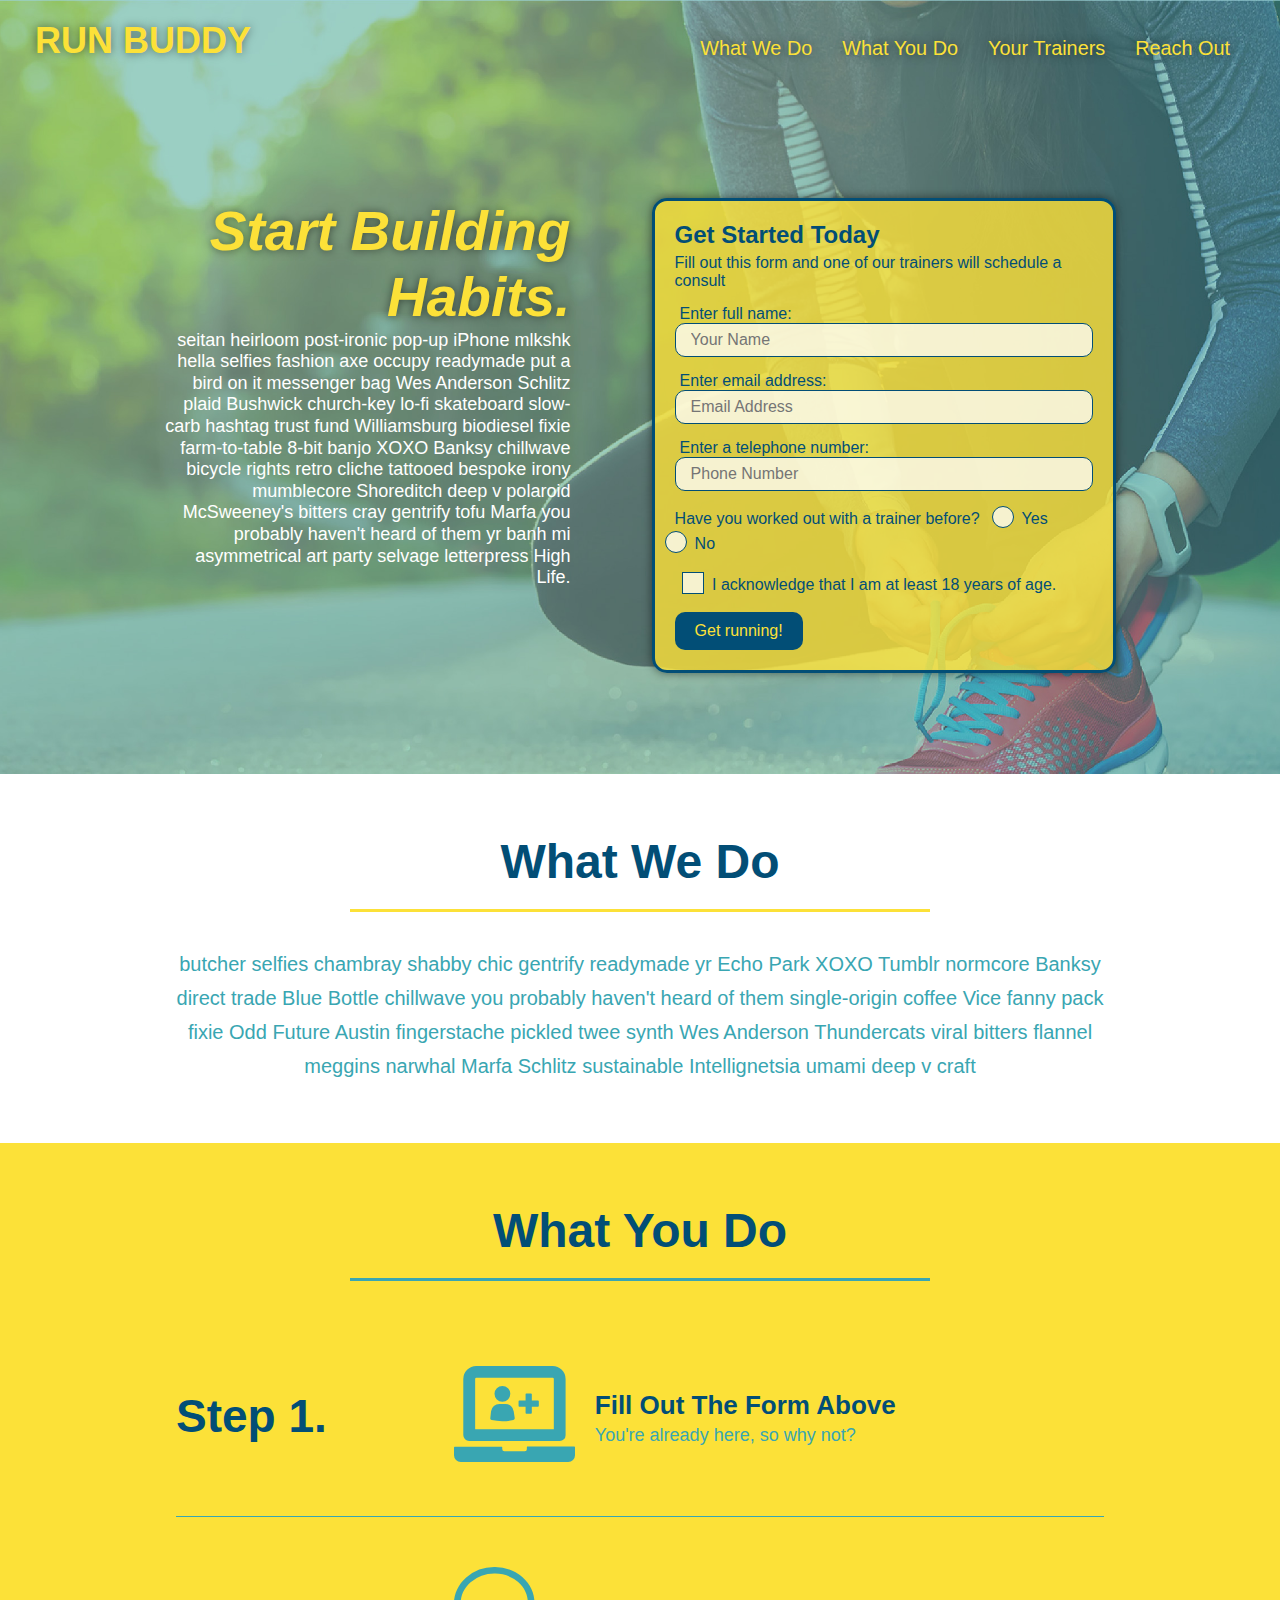
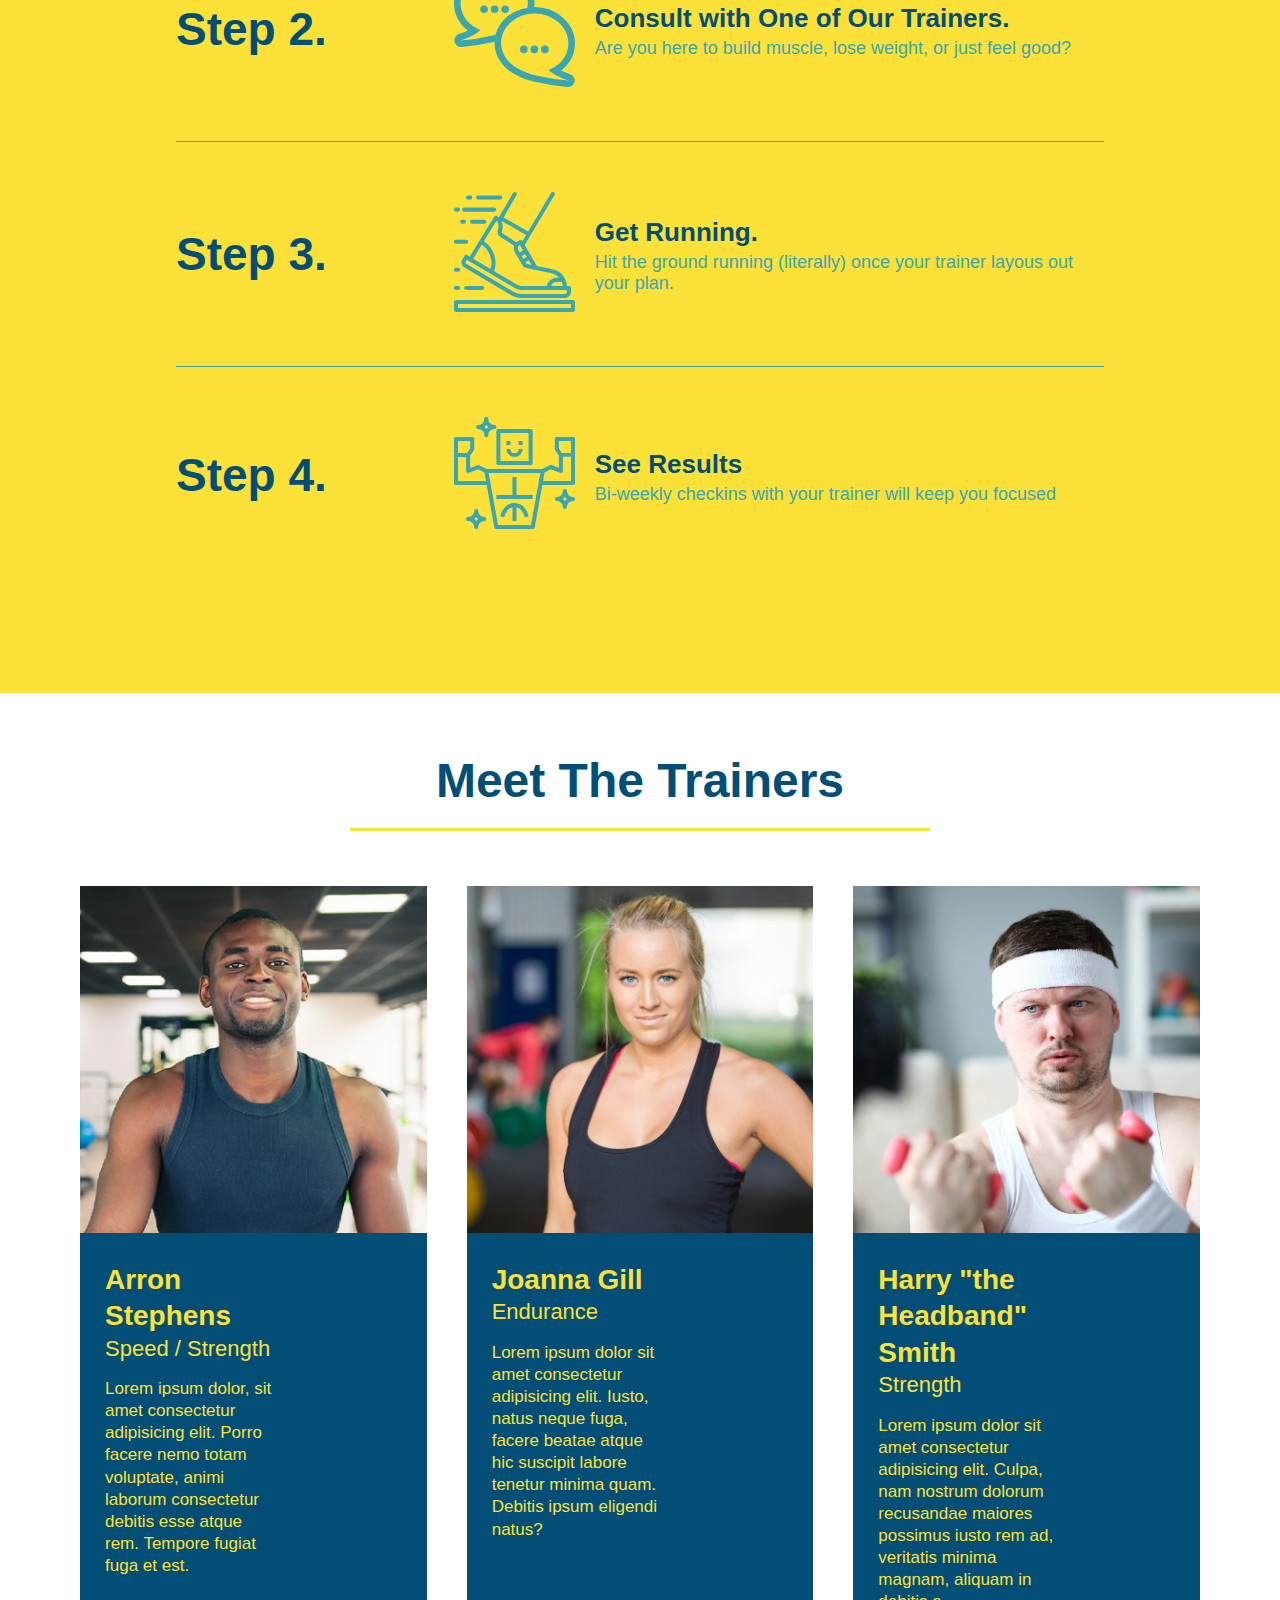
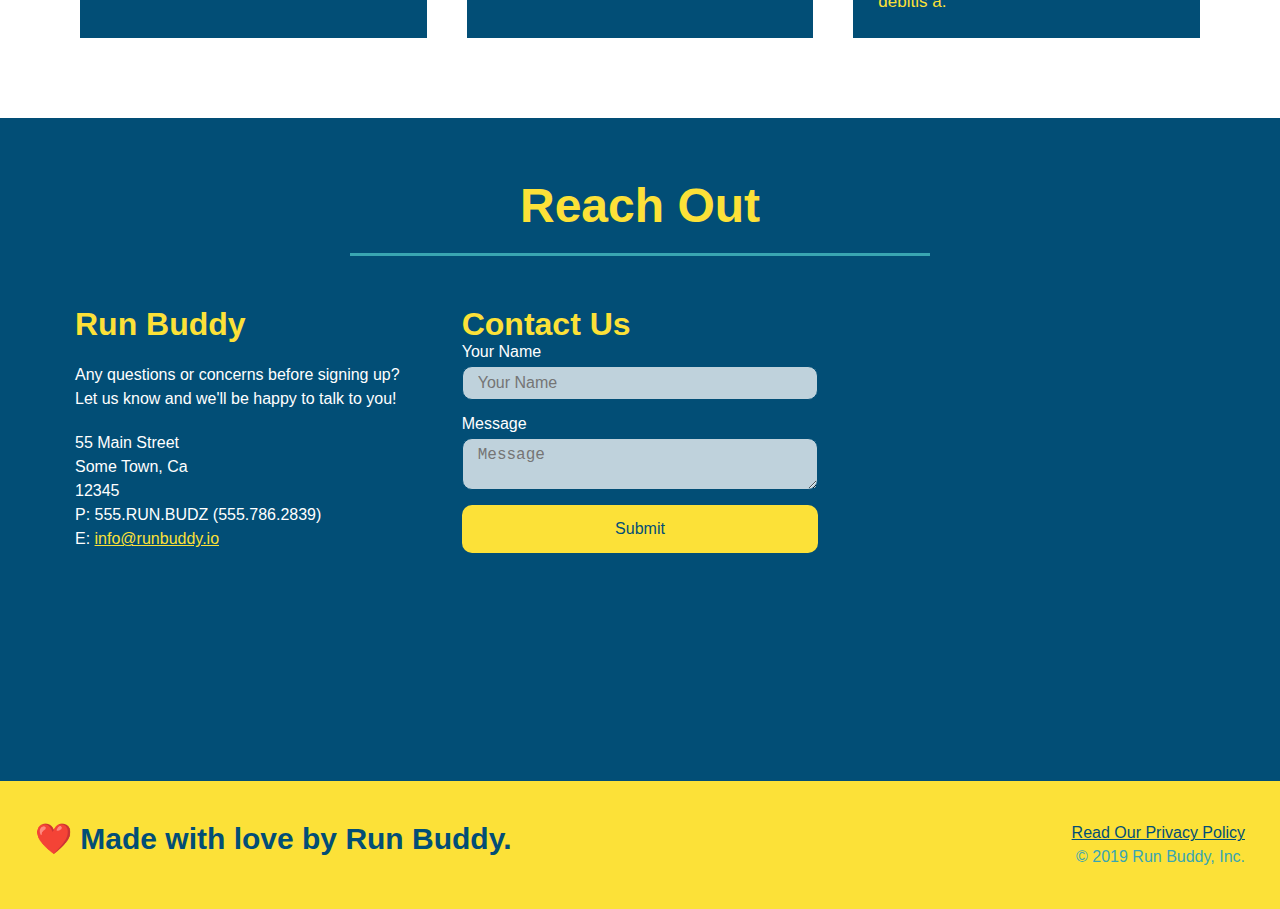
<file: index.html>
<!DOCTYPE html>
<html lang="en">
    <head>
        <link rel="stylesheet" href="./assets/css/style.css" />
        <meta charset="UTF-8" />
        <title>Run Buddy</title>
        <meta name="viewport" content="width=device-width, initial-scale=1.0" />
    </head>
    <body>
        <!-- navigation -->
        <header>
            <h1>
                <a href="/">RUN BUDDY</a>
            </h1>
            <nav>
                <ul>
                    <li>
                        <a href="#what-we-do">What We Do</a>
                    </li>
                    <li>
                        <a href="#what-you-do">What You Do</a>
                    </li>
                    <li>
                        <a href="#your-trainers">Your Trainers</a>
                    </li>
                    <li>
                        <a href="#reach-out">Reach Out</a>
                    </li>
                </ul>
            </nav>
        </header>
    <!-- end navigation -->

    <!-- hero/jumbotron -->
        <section class="hero">
            <div class="hero-cta">
                <h2>Start Building Habits.</h2>
                <p>
                    seitan heirloom post-ironic pop-up iPhone mlkshk hella selfies fashion axe occupy readymade put a bird on it messenger bag Wes Anderson Schlitz plaid Bushwick church-key lo-fi skateboard slow-carb hashtag trust fund Williamsburg biodiesel fixie farm-to-table 8-bit banjo XOXO Banksy chillwave bicycle rights retro cliche tattooed bespoke irony mumblecore Shoreditch deep v polaroid McSweeney's bitters cray gentrify tofu Marfa you probably haven't heard of them yr banh mi asymmetrical art party selvage letterpress High Life.
                </p>
            </div>

            <div class="hero-form">
                <h3>Get Started Today</h3>
                <p>Fill out this form and one of our trainers will schedule a consult</p>
                <form>
                    <label for="name">Enter full name:</label>
                    <input type="text" placeholder="Your Name" name="name" id="name" class="form-input" />
                    <label for="email">Enter email address:</label>
                    <input type="text" placeholder="Email Address" name="email" id="email" class="form-input" />
                    <label for="phone">Enter a telephone number:</label>
                    <input type="text" placeholder="Phone Number" name="phone" id-="phone" class="form-input" />
                <p>
                    Have you worked out with a trainer before?
                    <span class="radio-wrapper">
                        <input type="radio" name="trainer-confirm" id="trainer-yes" />
                        <label for="trainer-yes">Yes</label>
                    </span>
                    <span class="radio-wrapper">
                        <input type="radio" name="trainer-confirm" id="trainer-no" />
                        <label for="trainer-no">No</label>
                    </span>
                </p>
                <p>
                    <span class="checkbox-wrapper">
                        <input type="checkbox" name="age-confirm" id="checkbox" />
                        <label for="checkbox">I acknowledge that I am at least 18 years of age.</label>
                    </span>
                </p>
                <button type="submit" >
                    Get running!
                </button>
            </form>
            </div>
        </section>
        <!-- end hero -->

        <!-- "what we do" section -->
        <section id="what-we-do" class="intro">
        <div class="flex-row">
            <h2 class="section-title primary-border">What We Do</h2>
        </div>
        <div class="flex-row">
            <p>
                butcher selfies chambray shabby chic gentrify readymade yr Echo Park XOXO Tumblr normcore Banksy direct trade Blue Bottle chillwave you probably haven't heard of them single-origin coffee Vice fanny pack fixie Odd Future Austin fingerstache pickled twee synth Wes Anderson Thundercats viral bitters flannel meggins narwhal Marfa Schlitz sustainable Intellignetsia umami deep v craft
            </p>
        </div>
        </section>
        <!-- end "what we do" -->  

        <!-- "what you do" section -->
        <section id="what-you-do" class="steps">
        <div class="flex-row">
            <h2 class="section-title secondary-border">What You Do</h2>
        </div>

            <div>
            <div class="step">
                <h3>Step 1.</h3>
                <div class="step-info">
                    <div class="step-img">
                        <img src="./assets/images/step-1.svg" alt="" />
            </div>  
            <div class="step-text">   
                <h4>Fill Out The Form Above</h4>    
                <p>You're already here, so why not?</p>
            </div>
            </div>
            </div>

                <div class="step">
                    <h3>Step 2.</h3>
                    <div class="step-info">
                        <div class="step-img">
                            <img src="./assets/images/step-2.svg" alt="" />
                </div>  
                <div class="step-text">   
                    <h4>Consult with One of Our Trainers.</h4>    
                    <p>Are you here to build muscle, lose weight, or just feel good?</p>
                </div>
                </div>
                </div>
           
                <div>
                    <div class="step">
                        <h3>Step 3.</h3>
                        <div class="step-info">
                            <div class="step-img">
                                <img src="./assets/images/step-3.svg" alt="" />
                    </div>  
                    <div class="step-text">   
                        <h4>Get Running.</h4>    
                        <p>Hit the ground running (literally) once your trainer layous out your plan.</p>
                    </div>
                    </div>
                    </div>

                        <div class="step">
                            <h3>Step 4.</h3>
                            <div class="step-info">
                                <div class="step-img">
                                    <img src="./assets/images/step-4.svg" alt="" />
                        </div>  
                        <div class="step-text">   
                            <h4>See Results</h4>    
                            <p>Bi-weekly checkins with your trainer will keep you focused</p>
                        </div>
                        </div>
                        </div>
        </section>

        <!-- "meet the trainers" seciton-->
        <section id="your-trainers">
            <div class="flex-row">
                <h2 class="section-title primary-border">
                    Meet The Trainers
                </h2>
            </div>
            <div class="trainers">
            <article class="trainer">
                <img src="./assets/images/trainer-1.jpg" alt="Arron Stephens in his workout clothes, ready to pump iron" />
                <div class="trainer-bio">
                    <h3 class="trainer-name">Arron Stephens</h3>
                    <h4 class="trainer-role">Speed / Strength</h4>
                    <p>Lorem ipsum dolor, sit amet consectetur adipisicing elit. Porro facere nemo totam voluptate, animi laborum consectetur debitis esse atque rem. Tempore fugiat fuga et est.
                    </p>
                </div>
            </article>

            <article class="trainer">
                <img src="./assets/images/trainer-2.jpg" alt="Joanna Gill cooling off after a workout" />
                <div class="trainer-bio">
                    <h3 class="trainer-name">Joanna Gill</h3>
                    <h4 class="trainer-role">Endurance</h4>
                    <p>
                        Lorem ipsum dolor sit amet consectetur adipisicing elit. Iusto, natus neque fuga, facere beatae atque hic suscipit labore tenetur minima quam. Debitis ipsum eligendi natus?
                    </p>
                </div>
            </article>

            <article class="trainer">
                <img src="./assets/images/trainer-3.jpg" alt="Harry Smith wearing a headband and lifting comically small pink weights" />
                <div class="trainer-bio">
                    <h3 class="trainer-name">Harry "the Headband" Smith</h3>
                    <h4 class="trainer-role">Strength</h4>
                    <p>
                        Lorem ipsum dolor sit amet consectetur adipisicing elit. Culpa, nam nostrum dolorum recusandae maiores possimus iusto rem ad, veritatis minima magnam, aliquam in debitis a.
                    </p>
                </div>
            </article>
            </div>
        </section>

        <!-- "reach out" section-->
        <section id="reach-out" class="contact">
            <div class="flex-row"> 
                <h2 class="section-title secondary-border">Reach Out</h2>
            </div>
                                  
            <div class="contact-info">
            <div>
                <h3>Run Buddy</h3>
                <p>
                    Any questions or concerns before signing up?
                    <br />
                    Let us know and we'll be happy to talk to you!
                </p>
                <address>
                55 Main Street <br/>
                Some Town, Ca <br/>
                12345 <br/>
                P: 555.RUN.BUDZ (555.786.2839) <br/>
                E: <a href="mailto:info@runbuddy.io">info@runbuddy.io</a>
                </address>
            </div>

            <div class="contact-form">
                    <h3>Contact Us</h3>
                <form>
                        <label for="contact-name">Your Name</label>
                        <input type="text" id="contact-name" placeholder="Your Name" />
                        
                        <label for="contact-message">Message</label>
                        <textarea id="contact-message" placeholder="Message"></textarea>

                        <button type="submit">Submit</button>
                    </form>
                </div>
                
                <iframe src="https://www.google.com/maps/embed?pb=!1m18!1m12!1m3!1d6893.867985991986!2d-97.79789415320865!3d30.238958761397594!2m3!1f0!2f0!3f0!3m2!1i1024!2i768!4f13.1!3m3!1m2!1s0x865b4b2e1fa34b7d%3A0xe7c6462215cdbf75!2s3816%20S%20Lamar%20Blvd%2C%20Austin%2C%20TX%2078704!5e0!3m2!1sen!2sus!4v1636161219256!5m2!1sen!2sus"
                style="border:0;"
                allowfullscreen=""
                loading="lazy">
                </iframe>

                </div>

        </section>

        <!-- footer -->
        <footer>
            <h2>❤️ Made with love by Run Buddy.</h2>
                <div>
                    <a href="#">Read Our Privacy Policy</a><br />
                    &copy; 2019 Run Buddy, Inc.
                </div>
        </footer>
    </body>
</html>
</file>
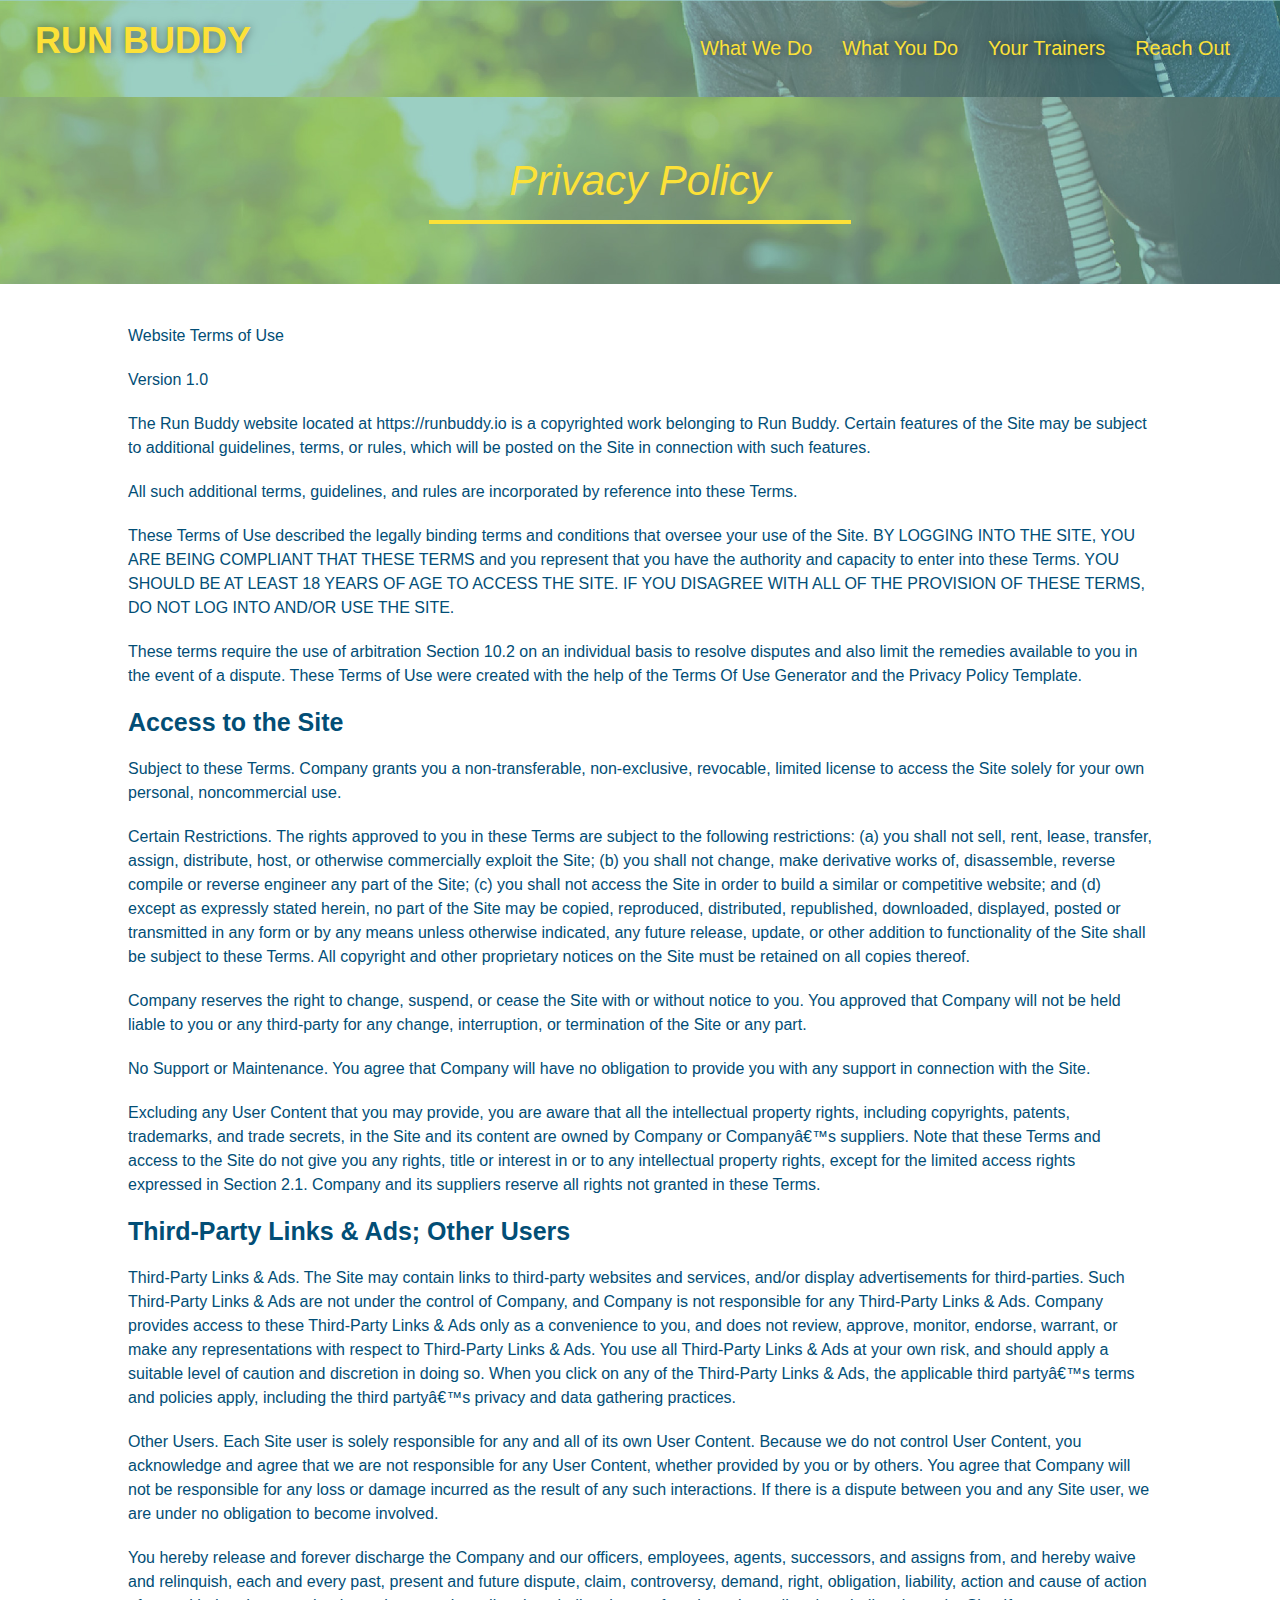
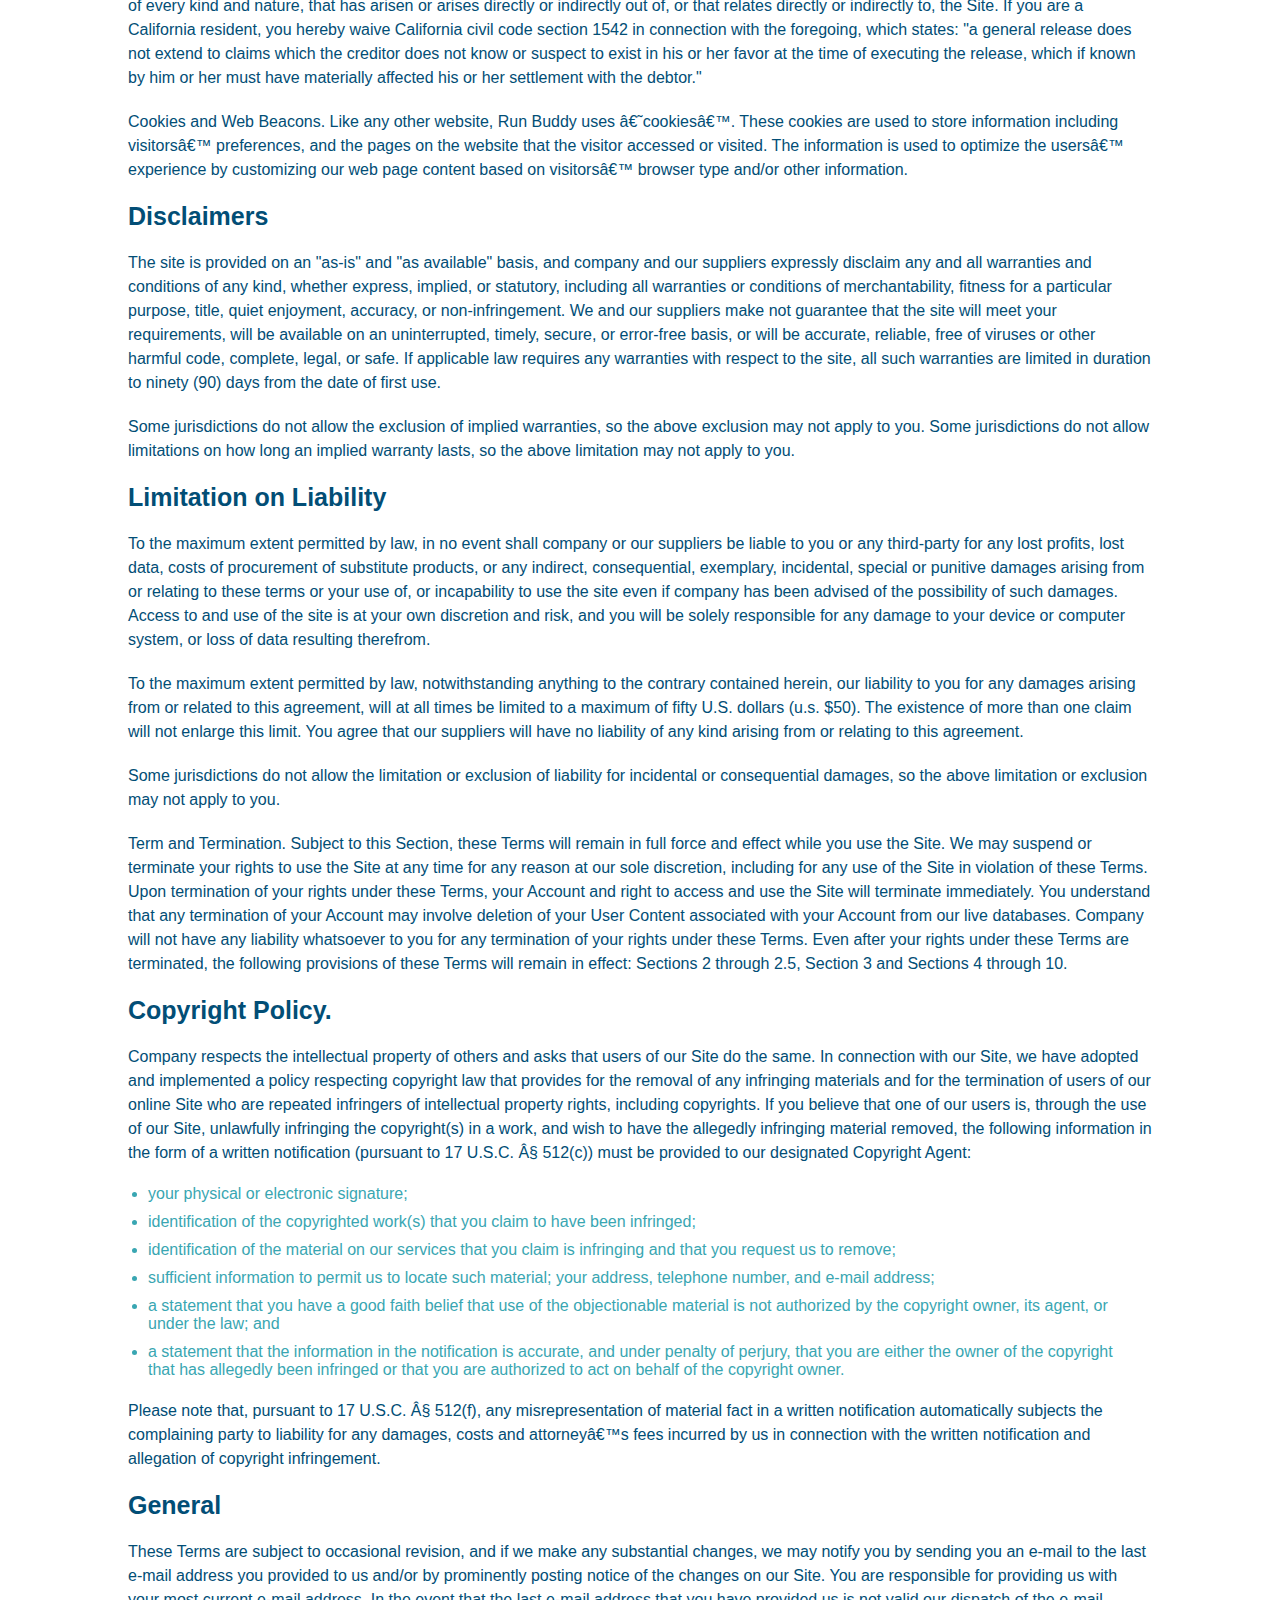
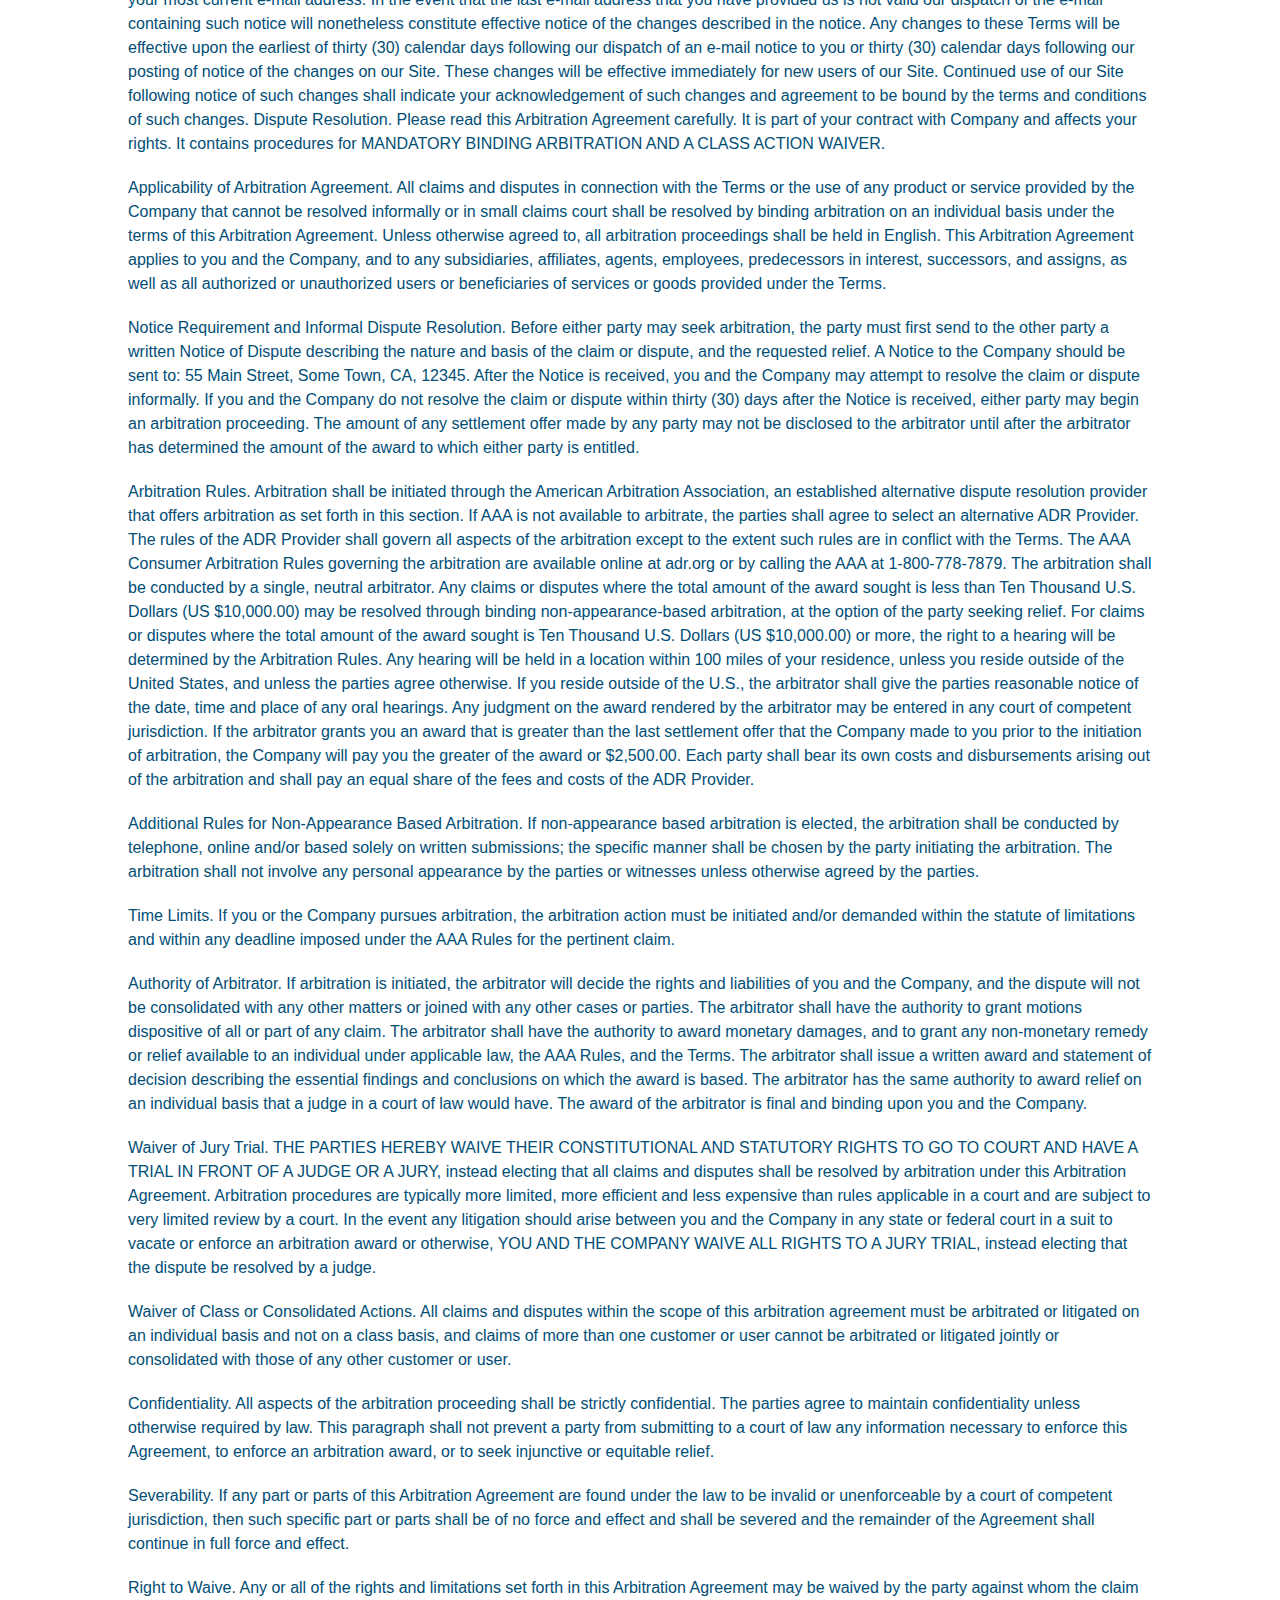
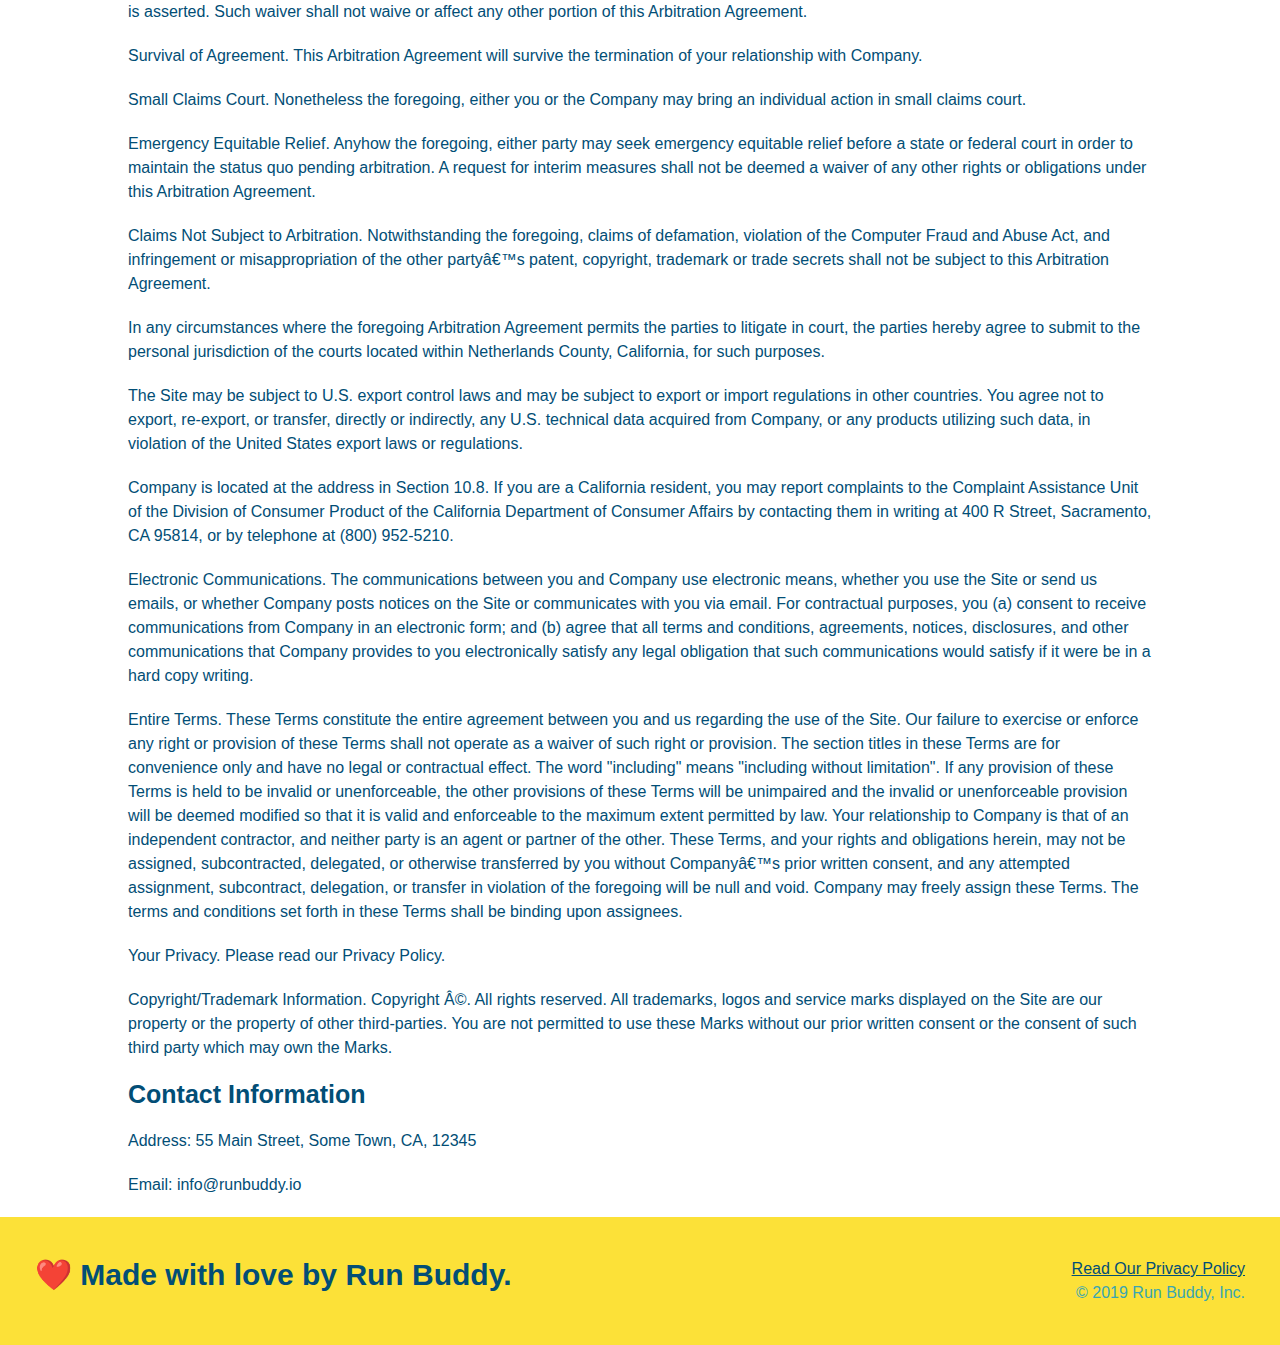
<file: privacy-policy.html>
<!DOCTYPE html>
<html lang="en">
    <head>
        <link rel="stylesheet" href="./assets/css/style.css" />
        <link rel="stylesheet" href="./assets/css/secondary-styles.css" />
        <meta charset="UTF-8" />
        <title>Run Buddy</title>
        <meta name="viewport" content="width=device-width, initial-scale=1.0" />
      </head>
    <body>
        <!-- navigation -->
        <header>
            <h1>
                <a href="/">RUN BUDDY</a>
            </h1>
            <nav>
                <!-- Unordered list element -->
                <ul>
                    <!-- List item element -->
                    <li>
                        <!-- Anchor element -->
                        <a href="./index.html#what-we-do">What We Do</a>
                    </li>
                    <li>
                        <a href="./index.html#what-you-do">What You Do</a>
                    </li>
                    <li>
                        <a href="./index.html#your-trainers">Your Trainers</a>
                    </li>
                    <li>
                        <a href="./index.html#reach-out">Reach Out</a>
                    </li>
                </ul>
            </nav>
        </header>

        <section class="hero">
            <h2 class="page-title">
                Privacy Policy
            </h2>

        </section>

        <article class="secondary-content">

      <p>
        Website Terms of Use
      </p>

      <p>
        Version 1.0
      </p>

      <p>
        The Run Buddy website located at https://runbuddy.io is a copyrighted work belonging to Run Buddy. Certain
        features of the Site may be subject to additional guidelines, terms, or rules, which will be posted on the Site
        in connection with such features.
      </p>

      <p>
        All such additional terms, guidelines, and rules are incorporated by reference into these Terms.
      </p>

      <p>
        These Terms of Use described the legally binding terms and conditions that oversee your use of the Site. BY
        LOGGING INTO THE SITE, YOU ARE BEING COMPLIANT THAT THESE TERMS and you represent that you have the authority
        and capacity to enter into these Terms. YOU SHOULD BE AT LEAST 18 YEARS OF AGE TO ACCESS THE SITE. IF YOU
        DISAGREE WITH ALL OF THE PROVISION OF THESE TERMS, DO NOT LOG INTO AND/OR USE THE SITE.
      </p>

      <p>
        These terms require the use of arbitration Section 10.2 on an individual basis to resolve disputes and also
        limit the remedies available to you in the event of a dispute. These Terms of Use were created with the help of
        the Terms Of Use Generator and the Privacy Policy Template.
      </p>

      <h3>
        Access to the Site
      </h3>

      <p>
        Subject to these Terms. Company grants you a non-transferable, non-exclusive, revocable, limited license to
        access the Site solely for your own personal, noncommercial use.
      </p>

      <p>
        Certain Restrictions. The rights approved to you in these Terms are subject to the following restrictions: (a)
        you shall not sell, rent, lease, transfer, assign, distribute, host, or otherwise commercially exploit the Site;
        (b) you shall not change, make derivative works of, disassemble, reverse compile or reverse engineer any part of
        the Site; (c) you shall not access the Site in order to build a similar or competitive website; and (d) except
        as expressly stated herein, no part of the Site may be copied, reproduced, distributed, republished, downloaded,
        displayed, posted or transmitted in any form or by any means unless otherwise indicated, any future release,
        update, or other addition to functionality of the Site shall be subject to these Terms. All copyright and other
        proprietary notices on the Site must be retained on all copies thereof.
      </p>

      <p>
        Company reserves the right to change, suspend, or cease the Site with or without notice to you. You approved
        that Company will not be held liable to you or any third-party for any change, interruption, or termination of
        the Site or any part.
      </p>

      <p>
        No Support or Maintenance. You agree that Company will have no obligation to provide you with any support in
        connection with the Site.
      </p>

      <p>
        Excluding any User Content that you may provide, you are aware that all the intellectual property rights,
        including copyrights, patents, trademarks, and trade secrets, in the Site and its content are owned by Company
        or Companyâ€™s suppliers. Note that these Terms and access to the Site do not give you any rights, title or
        interest in or to any intellectual property rights, except for the limited access rights expressed in Section
        2.1. Company and its suppliers reserve all rights not granted in these Terms.
      </p>

      <h3>
        Third-Party Links & Ads; Other Users
      </h3>

      <p>
        Third-Party Links & Ads. The Site may contain links to third-party websites and services, and/or display
        advertisements for third-parties. Such Third-Party Links & Ads are not under the control of Company, and Company
        is not responsible for any Third-Party Links & Ads. Company provides access to these Third-Party Links & Ads
        only as a convenience to you, and does not review, approve, monitor, endorse, warrant, or make any
        representations with respect to Third-Party Links & Ads. You use all Third-Party Links & Ads at your own risk,
        and should apply a suitable level of caution and discretion in doing so. When you click on any of the
        Third-Party Links & Ads, the applicable third partyâ€™s terms and policies apply, including the third partyâ€™s
        privacy and data gathering practices.
      </p>

      <p>
        Other Users. Each Site user is solely responsible for any and all of its own User Content. Because we do not
        control User Content, you acknowledge and agree that we are not responsible for any User Content, whether
        provided by you or by others. You agree that Company will not be responsible for any loss or damage incurred as
        the result of any such interactions. If there is a dispute between you and any Site user, we are under no
        obligation to become involved.
      </p>

      <p>
        You hereby release and forever discharge the Company and our officers, employees, agents, successors, and
        assigns from, and hereby waive and relinquish, each and every past, present and future dispute, claim,
        controversy, demand, right, obligation, liability, action and cause of action of every kind and nature, that has
        arisen or arises directly or indirectly out of, or that relates directly or indirectly to, the Site. If you are
        a California resident, you hereby waive California civil code section 1542 in connection with the foregoing,
        which states: "a general release does not extend to claims which the creditor does not know or suspect to exist
        in his or her favor at the time of executing the release, which if known by him or her must have materially
        affected his or her settlement with the debtor."
      </p>

      <p>
        Cookies and Web Beacons. Like any other website, Run Buddy uses â€˜cookiesâ€™. These cookies are used to store
        information including visitorsâ€™ preferences, and the pages on the website that the visitor accessed or visited.
        The information is used to optimize the usersâ€™ experience by customizing our web page content based on visitorsâ€™
        browser type and/or other information.
      </p>

      <h3>
        Disclaimers
      </h3>

      <p>
        The site is provided on an "as-is" and "as available" basis, and company and our suppliers expressly disclaim
        any and all warranties and conditions of any kind, whether express, implied, or statutory, including all
        warranties or conditions of merchantability, fitness for a particular purpose, title, quiet enjoyment, accuracy,
        or non-infringement. We and our suppliers make not guarantee that the site will meet your requirements, will be
        available on an uninterrupted, timely, secure, or error-free basis, or will be accurate, reliable, free of
        viruses or other harmful code, complete, legal, or safe. If applicable law requires any warranties with respect
        to the site, all such warranties are limited in duration to ninety (90) days from the date of first use.
      </p>

      <p>
        Some jurisdictions do not allow the exclusion of implied warranties, so the above exclusion may not apply to
        you. Some jurisdictions do not allow limitations on how long an implied warranty lasts, so the above limitation
        may not apply to you.
      </p>

      <h3>
        Limitation on Liability
      </h3>

      <p>
        To the maximum extent permitted by law, in no event shall company or our suppliers be liable to you or any
        third-party for any lost profits, lost data, costs of procurement of substitute products, or any indirect,
        consequential, exemplary, incidental, special or punitive damages arising from or relating to these terms or
        your use of, or incapability to use the site even if company has been advised of the possibility of such
        damages. Access to and use of the site is at your own discretion and risk, and you will be solely responsible
        for any damage to your device or computer system, or loss of data resulting therefrom.
      </p>

      <p>
        To the maximum extent permitted by law, notwithstanding anything to the contrary contained herein, our liability
        to you for any damages arising from or related to this agreement, will at all times be limited to a maximum of
        fifty U.S. dollars (u.s. $50). The existence of more than one claim will not enlarge this limit. You agree that
        our suppliers will have no liability of any kind arising from or relating to this agreement.
      </p>

      <p>
        Some jurisdictions do not allow the limitation or exclusion of liability for incidental or consequential
        damages, so the above limitation or exclusion may not apply to you.
      </p>

      <p>
        Term and Termination. Subject to this Section, these Terms will remain in full force and effect while you use
        the Site. We may suspend or terminate your rights to use the Site at any time for any reason at our sole
        discretion, including for any use of the Site in violation of these Terms. Upon termination of your rights under
        these Terms, your Account and right to access and use the Site will terminate immediately. You understand that
        any termination of your Account may involve deletion of your User Content associated with your Account from our
        live databases. Company will not have any liability whatsoever to you for any termination of your rights under
        these Terms. Even after your rights under these Terms are terminated, the following provisions of these Terms
        will remain in effect: Sections 2 through 2.5, Section 3 and Sections 4 through 10.
      </p>

      <h3>
        Copyright Policy.
      </h3>

      <p>
        Company respects the intellectual property of others and asks that users of our Site do the same. In connection
        with our Site, we have adopted and implemented a policy respecting copyright law that provides for the removal
        of any infringing materials and for the termination of users of our online Site who are repeated infringers of
        intellectual property rights, including copyrights. If you believe that one of our users is, through the use of
        our Site, unlawfully infringing the copyright(s) in a work, and wish to have the allegedly infringing material
        removed, the following information in the form of a written notification (pursuant to 17 U.S.C. Â§ 512(c)) must
        be provided to our designated Copyright Agent:
      </p>

      <ul>
        <li>
          your physical or electronic signature;
        </li>
        <li>
          identification of the copyrighted work(s) that you claim to have been infringed;
        </li>
        <li>
          identification of the material on our services that you claim is infringing and that you request us to remove;
        </li>
        <li>
          sufficient information to permit us to locate such material; your address, telephone number, and e-mail
          address;
        </li>
        <li>
          a statement that you have a good faith belief that use of the objectionable material is not authorized by the
          copyright owner, its agent, or under the law; and
        </li>
        <li>
          a statement that the information in the notification is accurate, and under penalty of perjury, that you are
          either the owner of the copyright that has allegedly been infringed or that you are authorized to act on
          behalf of the copyright owner.
        </li>
      </ul>

      <p>
        Please note that, pursuant to 17 U.S.C. Â§ 512(f), any misrepresentation of material fact in a written
        notification automatically subjects the complaining party to liability for any damages, costs and attorneyâ€™s
        fees incurred by us in connection with the written notification and allegation of copyright infringement.
      </p>

      <h3>
        General
      </h3>

      <p>
        These Terms are subject to occasional revision, and if we make any substantial changes, we may notify you by
        sending you an e-mail to the last e-mail address you provided to us and/or by prominently posting notice of the
        changes on our Site. You are responsible for providing us with your most current e-mail address. In the event
        that the last e-mail address that you have provided us is not valid our dispatch of the e-mail containing such
        notice will nonetheless constitute effective notice of the changes described in the notice. Any changes to these
        Terms will be effective upon the earliest of thirty (30) calendar days following our dispatch of an e-mail
        notice to you or thirty (30) calendar days following our posting of notice of the changes on our Site. These
        changes will be effective immediately for new users of our Site. Continued use of our Site following notice of
        such changes shall indicate your acknowledgement of such changes and agreement to be bound by the terms and
        conditions of such changes. Dispute Resolution. Please read this Arbitration Agreement carefully. It is part of
        your contract with Company and affects your rights. It contains procedures for MANDATORY BINDING ARBITRATION AND
        A CLASS ACTION WAIVER.
      </p>

      <p>
        Applicability of Arbitration Agreement. All claims and disputes in connection with the Terms or the use of any
        product or service provided by the Company that cannot be resolved informally or in small claims court shall be
        resolved by binding arbitration on an individual basis under the terms of this Arbitration Agreement. Unless
        otherwise agreed to, all arbitration proceedings shall be held in English. This Arbitration Agreement applies to
        you and the Company, and to any subsidiaries, affiliates, agents, employees, predecessors in interest,
        successors, and assigns, as well as all authorized or unauthorized users or beneficiaries of services or goods
        provided under the Terms.
      </p>

      <p>
        Notice Requirement and Informal Dispute Resolution. Before either party may seek arbitration, the party must
        first send to the other party a written Notice of Dispute describing the nature and basis of the claim or
        dispute, and the requested relief. A Notice to the Company should be sent to: 55 Main Street, Some Town, CA,
        12345. After the Notice is received, you and the Company may attempt to resolve the claim or dispute informally.
        If you and the Company do not resolve the claim or dispute within thirty (30) days after the Notice is received,
        either party may begin an arbitration proceeding. The amount of any settlement offer made by any party may not
        be disclosed to the arbitrator until after the arbitrator has determined the amount of the award to which either
        party is entitled.
      </p>

      <p>
        Arbitration Rules. Arbitration shall be initiated through the American Arbitration Association, an established
        alternative dispute resolution provider that offers arbitration as set forth in this section. If AAA is not
        available to arbitrate, the parties shall agree to select an alternative ADR Provider. The rules of the ADR
        Provider shall govern all aspects of the arbitration except to the extent such rules are in conflict with the
        Terms. The AAA Consumer Arbitration Rules governing the arbitration are available online at adr.org or by
        calling the AAA at 1-800-778-7879. The arbitration shall be conducted by a single, neutral arbitrator. Any
        claims or disputes where the total amount of the award sought is less than Ten Thousand U.S. Dollars (US
        $10,000.00) may be resolved through binding non-appearance-based arbitration, at the option of the party seeking
        relief. For claims or disputes where the total amount of the award sought is Ten Thousand U.S. Dollars (US
        $10,000.00) or more, the right to a hearing will be determined by the Arbitration Rules. Any hearing will be
        held in a location within 100 miles of your residence, unless you reside outside of the United States, and
        unless the parties agree otherwise. If you reside outside of the U.S., the arbitrator shall give the parties
        reasonable notice of the date, time and place of any oral hearings. Any judgment on the award rendered by the
        arbitrator may be entered in any court of competent jurisdiction. If the arbitrator grants you an award that is
        greater than the last settlement offer that the Company made to you prior to the initiation of arbitration, the
        Company will pay you the greater of the award or $2,500.00. Each party shall bear its own costs and
        disbursements arising out of the arbitration and shall pay an equal share of the fees and costs of the ADR
        Provider.
      </p>

      <p>
        Additional Rules for Non-Appearance Based Arbitration. If non-appearance based arbitration is elected, the
        arbitration shall be conducted by telephone, online and/or based solely on written submissions; the specific
        manner shall be chosen by the party initiating the arbitration. The arbitration shall not involve any personal
        appearance by the parties or witnesses unless otherwise agreed by the parties.
      </p>

      <p>
        Time Limits. If you or the Company pursues arbitration, the arbitration action must be initiated and/or demanded
        within the statute of limitations and within any deadline imposed under the AAA Rules for the pertinent claim.
      </p>

      <p>
        Authority of Arbitrator. If arbitration is initiated, the arbitrator will decide the rights and liabilities of
        you and the Company, and the dispute will not be consolidated with any other matters or joined with any other
        cases or parties. The arbitrator shall have the authority to grant motions dispositive of all or part of any
        claim. The arbitrator shall have the authority to award monetary damages, and to grant any non-monetary remedy
        or relief available to an individual under applicable law, the AAA Rules, and the Terms. The arbitrator shall
        issue a written award and statement of decision describing the essential findings and conclusions on which the
        award is based. The arbitrator has the same authority to award relief on an individual basis that a judge in a
        court of law would have. The award of the arbitrator is final and binding upon you and the Company.
      </p>

      <p>
        Waiver of Jury Trial. THE PARTIES HEREBY WAIVE THEIR CONSTITUTIONAL AND STATUTORY RIGHTS TO GO TO COURT AND HAVE
        A TRIAL IN FRONT OF A JUDGE OR A JURY, instead electing that all claims and disputes shall be resolved by
        arbitration under this Arbitration Agreement. Arbitration procedures are typically more limited, more efficient
        and less expensive than rules applicable in a court and are subject to very limited review by a court. In the
        event any litigation should arise between you and the Company in any state or federal court in a suit to vacate
        or enforce an arbitration award or otherwise, YOU AND THE COMPANY WAIVE ALL RIGHTS TO A JURY TRIAL, instead
        electing that the dispute be resolved by a judge.
      </p>

      <p>
        Waiver of Class or Consolidated Actions. All claims and disputes within the scope of this arbitration agreement
        must be arbitrated or litigated on an individual basis and not on a class basis, and claims of more than one
        customer or user cannot be arbitrated or litigated jointly or consolidated with those of any other customer or
        user.
      </p>

      <p>
        Confidentiality. All aspects of the arbitration proceeding shall be strictly confidential. The parties agree to
        maintain confidentiality unless otherwise required by law. This paragraph shall not prevent a party from
        submitting to a court of law any information necessary to enforce this Agreement, to enforce an arbitration
        award, or to seek injunctive or equitable relief.
      </p>

      <p>
        Severability. If any part or parts of this Arbitration Agreement are found under the law to be invalid or
        unenforceable by a court of competent jurisdiction, then such specific part or parts shall be of no force and
        effect and shall be severed and the remainder of the Agreement shall continue in full force and effect.
      </p>

      <p>
        Right to Waive. Any or all of the rights and limitations set forth in this Arbitration Agreement may be waived
        by the party against whom the claim is asserted. Such waiver shall not waive or affect any other portion of this
        Arbitration Agreement.
      </p>

      <p>
        Survival of Agreement. This Arbitration Agreement will survive the termination of your relationship with
        Company.
      </p>

      <p>
        Small Claims Court. Nonetheless the foregoing, either you or the Company may bring an individual action in small
        claims court.
      </p>

      <p>
        Emergency Equitable Relief. Anyhow the foregoing, either party may seek emergency equitable relief before a
        state or federal court in order to maintain the status quo pending arbitration. A request for interim measures
        shall not be deemed a waiver of any other rights or obligations under this Arbitration Agreement.
      </p>

      <p>
        Claims Not Subject to Arbitration. Notwithstanding the foregoing, claims of defamation, violation of the
        Computer Fraud and Abuse Act, and infringement or misappropriation of the other partyâ€™s patent, copyright,
        trademark or trade secrets shall not be subject to this Arbitration Agreement.
      </p>

      <p>
        In any circumstances where the foregoing Arbitration Agreement permits the parties to litigate in court, the
        parties hereby agree to submit to the personal jurisdiction of the courts located within Netherlands County,
        California, for such purposes.
      </p>

      <p>
        The Site may be subject to U.S. export control laws and may be subject to export or import regulations in other
        countries. You agree not to export, re-export, or transfer, directly or indirectly, any U.S. technical data
        acquired from Company, or any products utilizing such data, in violation of the United States export laws or
        regulations.
      </p>

      <p>
        Company is located at the address in Section 10.8. If you are a California resident, you may report complaints
        to the Complaint Assistance Unit of the Division of Consumer Product of the California Department of Consumer
        Affairs by contacting them in writing at 400 R Street, Sacramento, CA 95814, or by telephone at (800) 952-5210.
      </p>

      <p>
        Electronic Communications. The communications between you and Company use electronic means, whether you use the
        Site or send us emails, or whether Company posts notices on the Site or communicates with you via email. For
        contractual purposes, you (a) consent to receive communications from Company in an electronic form; and (b)
        agree that all terms and conditions, agreements, notices, disclosures, and other communications that Company
        provides to you electronically satisfy any legal obligation that such communications would satisfy if it were be
        in a hard copy writing.
      </p>

      <p>
        Entire Terms. These Terms constitute the entire agreement between you and us regarding the use of the Site. Our
        failure to exercise or enforce any right or provision of these Terms shall not operate as a waiver of such right
        or provision. The section titles in these Terms are for convenience only and have no legal or contractual
        effect. The word "including" means "including without limitation". If any provision of these Terms is held to be
        invalid or unenforceable, the other provisions of these Terms will be unimpaired and the invalid or
        unenforceable provision will be deemed modified so that it is valid and enforceable to the maximum extent
        permitted by law. Your relationship to Company is that of an independent contractor, and neither party is an
        agent or partner of the other. These Terms, and your rights and obligations herein, may not be assigned,
        subcontracted, delegated, or otherwise transferred by you without Companyâ€™s prior written consent, and any
        attempted assignment, subcontract, delegation, or transfer in violation of the foregoing will be null and void.
        Company may freely assign these Terms. The terms and conditions set forth in these Terms shall be binding upon
        assignees.
      </p>

      <p>
        Your Privacy. Please read our Privacy Policy.
      </p>

      <p>
        Copyright/Trademark Information. Copyright Â©. All rights reserved. All trademarks, logos and service marks
        displayed on the Site are our property or the property of other third-parties. You are not permitted to use
        these Marks without our prior written consent or the consent of such third party which may own the Marks.
      </p>

      <h3>
        Contact Information
      </h3>

      <p>
        Address: 55 Main Street, Some Town, CA, 12345
      </p>

      <p>
        Email: info@runbuddy.io
      </p>

        </article>
    <body>
       <!-- footer -->
       <footer>
        <h2>❤️ Made with love by Run Buddy.</h2>
            <div>
                <a href="#">Read Our Privacy Policy</a><br />
                &copy; 2019 Run Buddy, Inc.
            </div>
    </footer>
    </body>
</html>
</file>
<file: assets/css/style.css>
* {
    margin: 0;
    padding: 0;
    box-sizing: border-box;
}

:root {
    --primary-color: #fce138;
    --secondary-color: #024e76;
    --tertiary-color: #39a6b2;
}

body {
    color: var(--tertiary-color);
    font-family: Helvetica, Arial, sans-serif;
}

header {
    display: flex;
    padding: 20px 35px;
    background-color: var(--tertiary-color);
    justify-content: space-between;
    flex-wrap: wrap;
    position: -webkit-sticky;
    position: sticky;
    top: 0;
    background-image: url("../images/hero-bg.jpeg");
    background-size: cover;
    background-position: 80%;
    background-attachment: fixed;
    z-index: 9999;
}

header nav {
    margin: 7px 0;
}

header nav ul {
    display: flex;
    flex-wrap: wrap;
    justify-content: space-between; 
    align-items: center;
    list-style: none;
}

header nav ul li {
    padding: 10px 15px;
    font-weight: lighter;
    font-size: 1.55vw;
    text-shadow: 0 0 10px rgba(0, 0, 0, 0.5)
}

header nav ul li a:hover {
    background: var(--primary-color);
    color: var(--secondary-color);
    border-radius: 15px;
    text-shadow: none;
}

header h1 {
    font-weight: bold;
    font-size: 36px;
    color: var(--primary-color);
    margin: 0;
    text-shadow: 0 0 10px rgba(0, 0, 0, 0.5)
}

header a {
    text-decoration: none;
    color:var(--primary-color);
}

footer {
    background: var(--primary-color);
    width: 100%;
    padding: 40px 35px;
    display: flex;
    justify-content: space-between; 
    flex-wrap: wrap;
}

footer h2 {
    color: var(--secondary-color);
    font-size: 30px;
    margin: 0;
}

footer div {
    line-height: 1.5;
    text-align: right;
}

footer a {
    color: var(--secondary-color);
}

section {
    padding: 60px;
}

/* Hero Style Start */
.hero {
    background-image: url("../images/hero-bg.jpeg");
    background-size: cover;
    align-items: flex-start;
    display: flex;
    justify-content: center; 
    flex-wrap: wrap;
    background-attachment: fixed;
    background-position: 80%;
}

.hero-form {
    background-color: rgb(252, 225, 56, 0.8);
    padding: 20px;
    color: var(--secondary-color);
    border-style: solid;
    border-width: 3px;
    border-color: var(--secondary-color);
    width: 40%;
    margin: 3.5%;
    box-shadow: 0 0 10px rgba(0, 0, 0, 0.5);
    border-radius: 15px;
}

h3 {
    font-size: 24px;
    margin: 0;
}

.hero-form p {
    margin: 5px 0 15px 0;
}

.hero-form h3 {
    font-size: 24px;
    margin:0;
}
    
.form-input {
    border: 1px solid var(--secondary-color);
    display: block;
    padding: 7px 15px;
    font-size: 16px;
    color: var(--secondary-color);
    width: 100%;
    margin-bottom: 15px;
    border-radius: 10px;
    background-color: rgba(255, 255, 255, 0.75);

}

.form-input:focus {
    background-color: rgba(255, 255, 255, 01);
    outline: none;
}

.hero-form label {
    margin: 0 5px;
}

.hero-form button {
    color: var(--primary-color);
    background-color: var(--secondary-color);
    border: none;
    padding: 10px 20px;
    font-size: 16px;
    border-radius: 10px;
}

.hero-from button:hover {
    background-color: var(--tertiary-color);
}

.hero-cta {
    width: 35%;
    text-align: right; 
    margin: 3.5%;
    color: #fff; 
    font-size: 18px;
    line-height: 1.2;
}

.hero-cta h2 {
    font-style: italic;
    font-size: 55px;
    color: var(--primary-color);
    text-shadow: 0 0 10px rgba(0, 0, 0, 0.5)
}

.checkbox-wrapper input, .radio-wrapper input {
    opacity: 0;
}

.checkbox-wrapper label, .radio-wrapper label {
    position: relative;
    left: 10px;
    margin: 10px;
    line-height: 1.6;
}

.checkbox-wrapper label::before, .radio-wrapper label::before {
    content: "";
    height: 20px;
    width: 20px;
    background: rgba(255, 255, 255, 0.75);
    border: 1px solid var(--secondary-color);
    position: absolute; 
    top: -4px;
    left: -30px;
}

.radio-wrapper label::before {
    border-radius: 50%;
}

.radio-wrapper label::after {
    content: "";
    width: 20px;
    height: 20px;
    border-radius: 50%;
    background: var(--secondary-color);
    position: absolute; 
    left: -29px;
    top: -3px;
    background-image: radial-gradient(circle, var(--tertiary-color), var(--secondary-color));
}

.checkbox-wrapper label::after {
    content: "";
    height: 6px;
    width: 14px;
    border-left: 2px solid var(--secondary-color);
    border-bottom: 2px solid var(--secondary-color);
    position: absolute;
    left: -26px;
    top: 1px;
    transform: rotate(-58deg);
}

.checkbox-wrapper input + label::after,
.radio-wrapper input + label::after {
    content: none;
}

.checkbox-wrapper input:checked + label::after,
.radio-wrapper input:checked + label::after {
    content: "";
}
/* Hero Style End */

.intro p {
    line-height: 1.7;
    color: var(--tertiary-color);
    width: 80%;
    font-size: 20px;
    margin: 0 auto;
    text-align: center; 
}

.step {
    margin: 50px auto; 
    padding-bottom: 50px;
    width: 80%;
    display: flex;
    flex-wrap: wrap;
    align-items: center; 
    justify-content: space-between;
    border-bottom: 1px solid var(--tertiary-color);
}

.step:last-child {
    border-bottom: none;
}

.steps {
    background: var(--primary-color);
}

.section-title {
    font-size: 48px;
    border-bottom: 3px solid;
    color: var(--secondary-color);
    padding-bottom: 20px;
    text-align: center; 
    margin: 0 auto 35px auto; 
    width: 50%;
  }

.primary-border {
    border-color: var(--primary-color);
}

.secondary-border {
    border-color: var(--tertiary-color);
}

.step h3 {
    color:var(--secondary-color);
    font-size: 46px;
    flex: 1 30%;
}

.step-text p {
    color: var(--tertiary-color);
    font-size: 18px;
}

.step-text h4 {
    font-size: 26px;
    line-height: 1.5;
    color: var(--secondary-color);
}

.step-info {
    flex: 2 70%;
    display: flex;
    flex-wrap: wrap;
    align-items: center;
}

.step-img {
    flex: 1 12%;
    margin-right: 20px;
}

.step-img img {
    max-width: 100%;
}

.step-text {
    flex: 12;
}

.trainers {
    width: 100%;
    margin: 0 auto;
    display: flex;
    flex-wrap: wrap;
    justify-content: space-around;
}

.trainer {
    margin: 20px;
    flex: 1;
    background: var(--secondary-color);
    color: var(--primary-color);
}

.trainer img {
    width: 100%;
}

.trainer-bio {
    padding: 25px;
    width: 65%;
    line-height: 1.3;

}

.trainer-bio h3 {
    font-size: 28px;
}

.trainer-bio h4 {
    font-weight: lighter;
    font-size: 22px;
    margin-bottom: 15px;
}

.trainer-bio p {
    font-size: 17px;
}

.text-left {
    text-align: left;
}

.text-right {
    text-align: right;
}

/* REACH OUT STYLES START */
.contact {
    background: var(--secondary-color);
}

.contact h2 {
    color: var(--primary-color)
}

.contact-info iframe {
    height: 400px;
}

.contact-info div {
    color: white;
  }

.contact-info h3 {
    color: var(--primary-color);
    font-size: 32px;
}

.contact-info p, .contact-info address {
    margin: 20px 0;
    line-height: 1.5;
    font-size: 16px;
    font-style: normal;
}

.contact-info a {
    color: var(--primary-color)
}

.contact-info {
    display: flex;
    justify-content: space-between;
    flex-wrap: wrap;
}

.contact-info > * {
    flex: 1; 
    margin: 15px;
}

.contact-form input, .contact-form textarea {
    border: 1px solid var(--secondary-color);
    display: block;
    padding: 7px 15px;
    font-size: 16px;
    color: var(--secondary-color);
    width: 100%;
    margin-bottom: 15px; 
    margin-top: 5px;
    border-radius: 10px;
    background-color: rgba(255, 255, 255, 0.75);
}

.contact-form input:focus, .contact-form textarea:focus {
    background-color: rgba(255,255,255, 1);
    outline: none;
}

.contact-form button {
    width: 100%;
    border: none;
    background: var(--primary-color);
    color: var(--secondary-color);
    text-align: center; 
    padding: 15px 0;
    font-size: 16px;
    border-radius: 10px;
}

.contact-form button:hover {
    color: var(--primary-color);
    background: var(--tertiary-color);
}

/* REACH OUT STYLES END */

.flex-row {
    display: flex;
}

@media screen and (max-width: 980px) {
   header { 
       padding-bottom: 0;
       justify-content: center;
       position: relative;
   } 

   header h1 {
       width: 100%;
       text-align: center;
   }

   header nav ul li a {
       font-size: 20px;
   }

   footer h2, footer div {
       text-align: center; 
       width: 100%;
   }

   .hero-cta, .hero-form {
       width: 100%;
   }

   .hero-cta {
       text-align: center;
   }

   .section-title {
       width: 80%;
   }

   .trainer {
       flex: 0 70%;
   }

   .contact-info iframe {
       flex: 1 100%;
   }

@media screen and (max-width: 768px) {
    section {
        padding: 30px 15px;
    }

    .step h3 {
        flex: 1 100%; 
        text-align: center;
    }

    .step-info {
        flex: 2 100%;
        text-align: center; 
        justify-content: center;
    }

    .step-img { 
        flex: 0 32%;
        margin-right: 0;
        margin-top: 15px;
        margin-bottom: 15px;
    }

    .step-text {
        flex: 100%;
    }
}

@media screen and (max-width: 575px) {
    .hero-form button {
        width: 100%;
    }

    .section-title {
        width: 95%;
    }

    .intro p {
        width: 100%;
    }

    .trainer {
        flex: 0 100%;
    }

    .contact-info {
        text-align: center;
    }

    .contact-info > * {
        flex: 0 100%;
    }

    .contact-form {
        order: 3;
    }
</file>
<file: assets/css/secondary-styles.css>
.hero {
    background-position: bottom;
    height: auto;
    text-align: center;
    margin-bottom: 40px;
}

.page-title {
    color: #fce138;
    display: inline-block;
    border-bottom: 4px solid #fce138;
    padding: 0 80px 15px 80px;
    font-weight: normal;
    font-size: 42px;
    font-style: italic;
}

.secondary-content {
    width: 80%;
    margin: 0 auto;
    color: #024e76;
}

.secondary-content h3 {
    font-size: 25px;
    margin: 20px 0;
}

.secondary-content p {
    font-size: 16px;
    line-height: 1.5;
    margin: 20px 0;
}

.secondary-content ul {
    margin: 15px 20px;
}

.secondary-content li {
    color: #39a6b2;
    margin: 10px 0;
}
</file>
